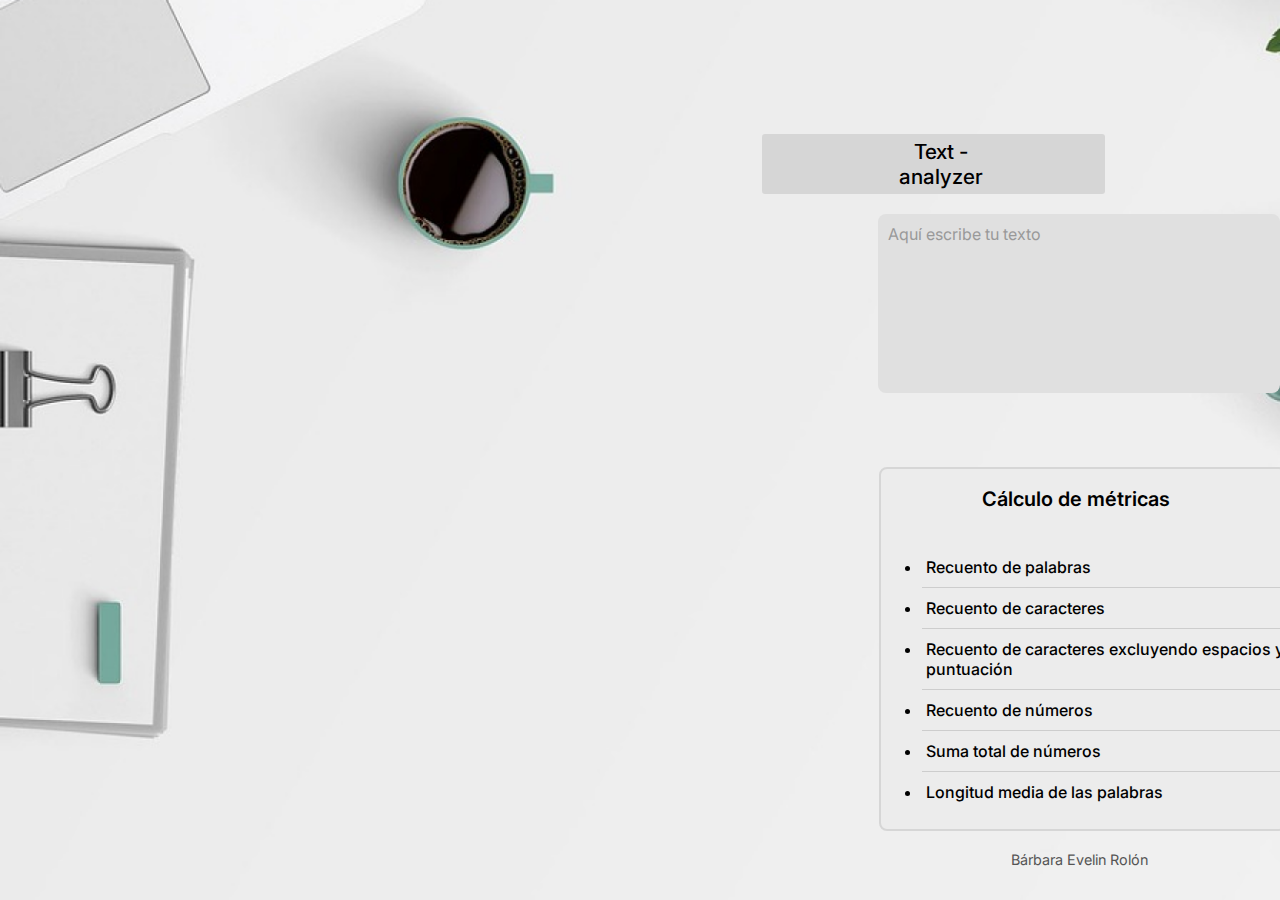
<file: docs/index.html>
<!DOCTYPE html>
<html>

<head>
  <meta charset="utf-8">
  <title>Analizador de texto</title>
  <link rel="stylesheet" href="style.css" />

  <link rel="preconnect" href="https://fonts.googleapis.com">
  <link rel="preconnect" href="https://fonts.gstatic.com" crossorigin>
  <link href="https://fonts.googleapis.com/css2?family=Inter:wght@100..900&display=swap" rel="stylesheet">
</head>

<body>
  <script src="index.js" type="module"></script>
  <header>
    <h1>Text - analyzer</h1>
  </header>

  <textarea placeholder="Aquí escribe tu texto" name="user-input" cols="30" rows="10"></textarea>


  <button id="reset-button">Reset</button>
  <section>
    <h2>Cálculo de métricas</h2>
    <ul>
      <li class="item" data-testid="word-count">Recuento de palabras</li>
      <li class="item" data-testid="character-count">Recuento de caracteres</li>
      <li class="item" data-testid="character-no-spaces-count">Recuento de caracteres excluyendo espacios y signos de puntuación</li>
      <li class="item" data-testid="number-count">Recuento de números</li>
      <li class="item" data-testid="number-sum">Suma total de números</li>
      <li class="item" data-testid="word-length-average">Longitud media de las palabras</li>
    </ul>
  </section>
  <footer>
    <p>Bárbara Evelin Rolón</p>
  </footer>
</body>

</html>
</file>
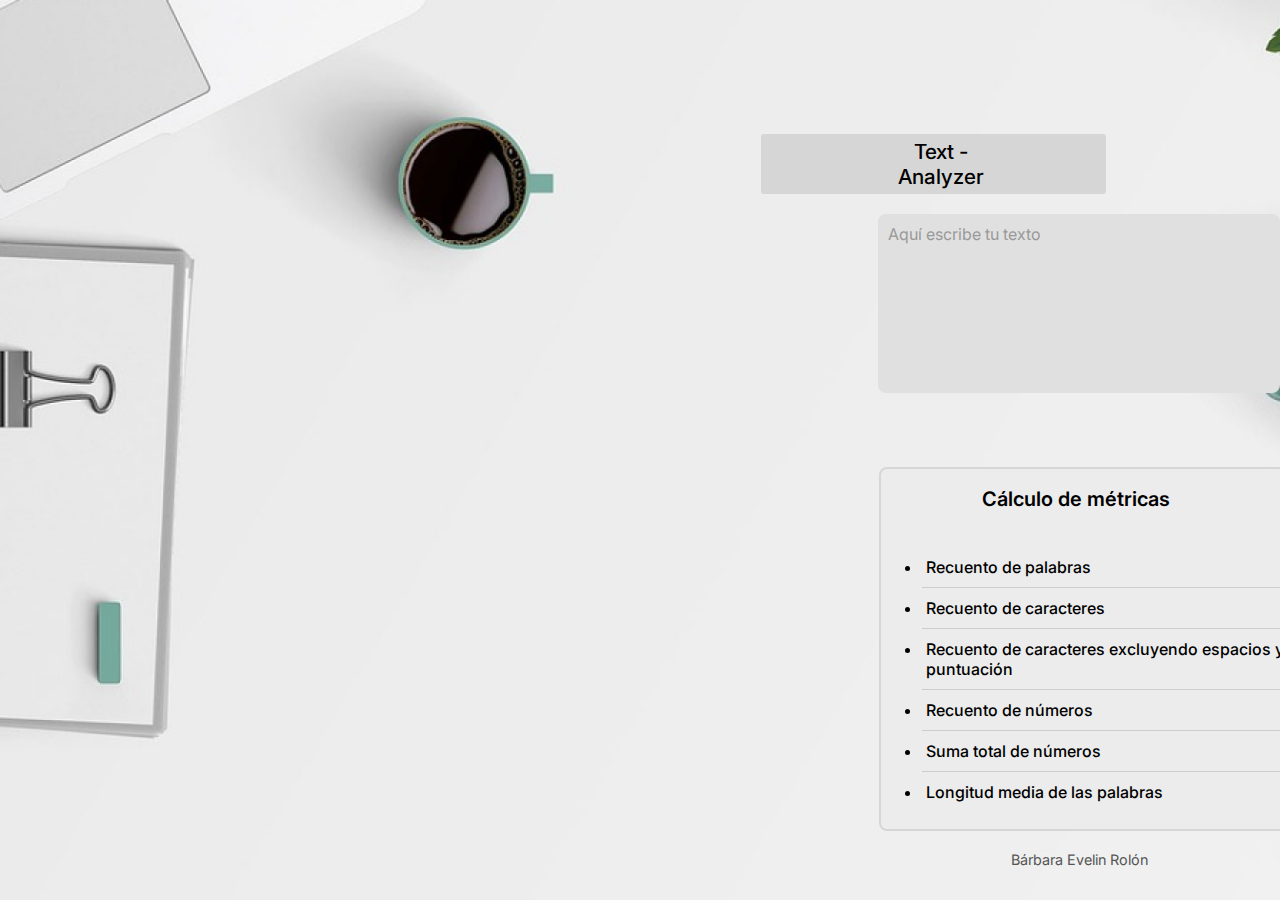
<file: src/index.html>
<!DOCTYPE html>
<html>

<head>
  <meta charset="utf-8">
  <title>Analizador de texto</title>
  <link rel="stylesheet" href="style.css" />

  <link rel="preconnect" href="https://fonts.googleapis.com">
  <link rel="preconnect" href="https://fonts.gstatic.com" crossorigin>
  <link href="https://fonts.googleapis.com/css2?family=Inter:wght@100..900&display=swap" rel="stylesheet">
</head>

<body>
  <script src="index.js" type="module"></script>
  <header>
    <h1>Text - Analyzer</h1>
  </header>

  <textarea placeholder="Aquí escribe tu texto" name="user-input" cols="30" rows="10"></textarea>


  <button id="reset-button">Reset</button>
  <section>
    <h2>Cálculo de métricas</h2>
    <ul>
      <li class="item" data-testid="word-count">Recuento de palabras</li>
      <li class="item" data-testid="character-count">Recuento de caracteres</li>
      <li class="item" data-testid="character-no-spaces-count">Recuento de caracteres excluyendo espacios y signos de puntuación</li>
      <li class="item" data-testid="number-count">Recuento de números</li>
      <li class="item" data-testid="number-sum">Suma total de números</li>
      <li class="item" data-testid="word-length-average">Longitud media de las palabras</li>
    </ul>
  </section>
  <footer>
    <p>Bárbara Evelin Rolón</p>
  </footer>
</body>

</html>
</file>
<file: docs/style.css>
.item {
    margin: 0%;
    border: 0cm;
    box-sizing: border-box;
    padding: 16px;
    padding-top: 10px;
    padding-right: 1px;
    padding-bottom: 10px;
    padding-left: 4px;
    border-bottom: 1px solid #cdcdcd;
    border-bottom-width: 1px;
    border-bottom-style: solid;
    color: black;
    width: 525px;
    font-family: "Inter", sans-serif;

    font-weight: 500; 
    
}

.item:last-child {
    border-bottom: none;
    font-family: "Inter", sans-serif;
}

footer {
    margin-top: 20px;
    text-align: center;
    font-size: 0.9em;
    color: #555;
    font-family: "Inter", sans-serif;
}

section {
    width: 100%;
    max-width: 615px;
    background-color: #ececec;
    padding: 5px;
    padding-top: 1px;
    padding-right: 1px;
    padding-bottom: 1px;
    padding-left: 1px;
    border-radius: 8px;
    margin-top: 21px;
    margin-left: 1px;
    border: 2px solid #d6d6d6;
    border-radius: 8px;
}




#reset-button {
    background-color: black;
    color: white;
    font-size: 1.1rem; /* Tamaño grande del texto */
    padding: 12px 27px; /* Espaciado interior grande */
    border: none; /* Sin bordes */
    border-radius: 8px; /* Bordes redondeados */
    cursor: pointer; /* Cambiar el cursor al pasar por encima */
    display: inline-block; /* Asegurarse de que el botón se comporte como un bloque en línea */
    font-family: "Inter", sans-serif; /* Fuente del texto */
    text-align: center; /* Centrar el texto */
    margin-top: 8px;
    margin-left: 524px;
}

#resetButton:hover {
    background-color: #333; /* Color de fondo un poco más claro al pasar el cursor */
}





header {
    text-align: center; /* Centrar el contenido del header */
    padding: 20px; /* Espaciado alrededor del header */
    padding-top: 1px;
    padding-right: 508px;
    padding-bottom: 6px;
    padding-left: 0px;
    display: flex;
    justify-content: center;
    align-items: center;
}

h1 {
    background-color: #d6d6d6; /* Color de fondo gris claro */
    color: black; /* Color del texto */
    font-size: 1.3rem; /* Tamaño del texto */
    padding: 5px 137px; /* Espaciado interior */
    padding-top: 5px;
    padding-right: 122px;
    padding-bottom: 5px;
    padding-left: 137px;
    display: inline-block; /* Comportamiento de bloque en línea */
    font-family: "Inter", sans-serif; /* Fuente del texto */
    font-weight: 500; /* Texto en negrita */
    margin-top: 133px;
    margin-left: 111px;
    border-radius: 3px;
    
}






body {
    margin: 0;
    padding: 0;
    padding-top: 0px;
    padding-right: 0px;
    padding-bottom: 0px;
    padding-left: 878px;
    margin-top: 0px;
    margin-right: 0px;
    margin-bottom: 0px;
}



/* Selector de atributo para textarea con name="user-input" */
textarea[name="user-input"] {
    display: flex;
    justify-content: center;
    align-items: center;
    height: calc(100vh - 100px); /* Ajusta según la altura del header */
}

/* Selector de atributo para textarea con name="user-input" */
textarea[name="user-input"] {
    width: 100%;
    max-width: 624px; /* Ancho máximo del textarea */
    height: 179px;
    background-color: #e0e0e0; /* Color de fondo gris claro */
    resize: none; /* No redimensionable */
    padding: 10px; /* Espacio interno */
    padding-top: 10px;
    padding-right: 10px;
    padding-bottom: 10px;
    padding-left: 10px;
    font-size: 16px; /* Tamaño de fuente */
    font-family: "Inter", sans-serif; /* Familia de fuentes */
    color: #666; /* Color del texto */
    box-sizing: border-box; /* Incluye el padding en el ancho total */
    border-radius: 8px;
    border: 0px solid #d6d6d6;
}

textarea[name="user-input"]::placeholder {
    color: #999; /* Color del texto del placeholder */
}







/* Asegúrate de que el html y el body ocupen toda la altura de la ventana */
html, body {
    height: 100%;
    margin: 0;
    display: flex-direction: column; 
    align-items: center; /* Centrar verticalmente */
    justify-content: center; /* Centrar horizontalmente */
    background-image: url('./Rectangle.png'); /* URL de tu imagen de fondo */
    background-size: cover; /* Cubrir toda la pantalla */
    background-position: center; /* Centrar la imagen de fondo */
    background-repeat: no-repeat; /* No repetir la imagen de fondo */
}


h2 { 
    font-family: "Inter", sans-serif;
    font-weight: 600;
    display: block;
    font-size: 20px;
    margin-block-start: 0.83em;
    margin-block-end: 1.83em;
    margin-inline-start: 100px;
    margin-inline-end: 0px;
    unicode-bidi: isolate;
}
</file>
<file: src/style.css>
.item {
    margin: 0%;
    border: 0cm;
    box-sizing: border-box;
    padding: 16px;
    padding-top: 10px;
    padding-right: 1px;
    padding-bottom: 10px;
    padding-left: 4px;
    border-bottom: 1px solid #cdcdcd;
    border-bottom-width: 1px;
    border-bottom-style: solid;
    color: black;
    width: 525px;
    font-family: "Inter", sans-serif;

    font-weight: 500; 
    
}

.item:last-child {
    border-bottom: none;
    font-family: "Inter", sans-serif;
}

footer {
    margin-top: 20px;
    text-align: center;
    font-size: 0.9em;
    color: #555;
    font-family: "Inter", sans-serif;
}

section {
    width: 100%;
    max-width: 615px;
    background-color: #ececec;
    padding: 5px;
    padding-top: 1px;
    padding-right: 1px;
    padding-bottom: 1px;
    padding-left: 1px;
    border-radius: 8px;
    margin-top: 21px;
    margin-left: 1px;
    border: 2px solid #d6d6d6;
    border-radius: 8px;
}




#reset-button {
    background-color: black;
    color: white;
    font-size: 1.1rem; /* Tamaño grande del texto */
    padding: 12px 27px; /* Espaciado interior grande */
    border: none; /* Sin bordes */
    border-radius: 8px; /* Bordes redondeados */
    cursor: pointer; /* Cambiar el cursor al pasar por encima */
    display: inline-block; /* Asegurarse de que el botón se comporte como un bloque en línea */
    font-family: "Inter", sans-serif; /* Fuente del texto */
    text-align: center; /* Centrar el texto */
    margin-top: 8px;
    margin-left: 524px;
}

#resetButton:hover {
    background-color: #333; /* Color de fondo un poco más claro al pasar el cursor */
}





header {
    text-align: center; /* Centrar el contenido del header */
    padding: 20px; /* Espaciado alrededor del header */
    padding-top: 1px;
    padding-right: 508px;
    padding-bottom: 6px;
    padding-left: 0px;
    display: flex;
    justify-content: center;
    align-items: center;
}

h1 {
    background-color: #d6d6d6; /* Color de fondo gris claro */
    color: black; /* Color del texto */
    font-size: 1.3rem; /* Tamaño del texto */
    padding: 5px 137px; /* Espaciado interior */
    padding-top: 5px;
    padding-right: 122px;
    padding-bottom: 5px;
    padding-left: 137px;
    display: inline-block; /* Comportamiento de bloque en línea */
    font-family: "Inter", sans-serif; /* Fuente del texto */
    font-weight: 500; /* Texto en negrita */
    margin-top: 133px;
    margin-left: 111px;
    border-radius: 3px;
    
}






body {
    margin: 0;
    padding: 0;
    padding-top: 0px;
    padding-right: 0px;
    padding-bottom: 0px;
    padding-left: 878px;
    margin-top: 0px;
    margin-right: 0px;
    margin-bottom: 0px;
}



/* Selector de atributo para textarea con name="user-input" */
textarea[name="user-input"] {
    display: flex;
    justify-content: center;
    align-items: center;
    height: calc(100vh - 100px); /* Ajusta según la altura del header */
}

/* Selector de atributo para textarea con name="user-input" */
textarea[name="user-input"] {
    width: 100%;
    max-width: 624px; /* Ancho máximo del textarea */
    height: 179px;
    background-color: #e0e0e0; /* Color de fondo gris claro */
    resize: none; /* No redimensionable */
    padding: 10px; /* Espacio interno */
    padding-top: 10px;
    padding-right: 10px;
    padding-bottom: 10px;
    padding-left: 10px;
    font-size: 16px; /* Tamaño de fuente */
    font-family: "Inter", sans-serif; /* Familia de fuentes */
    color: #666; /* Color del texto */
    box-sizing: border-box; /* Incluye el padding en el ancho total */
    border-radius: 8px;
    border: 0px solid #d6d6d6;
}

textarea[name="user-input"]::placeholder {
    color: #999; /* Color del texto del placeholder */
}







/* Asegúrate de que el html y el body ocupen toda la altura de la ventana */
html, body {
    height: 100%;
    margin: 0;
    display: flex-direction: column; 
    align-items: center; /* Centrar verticalmente */
    justify-content: center; /* Centrar horizontalmente */
    background-image: url('./Rectangle.png'); /* URL de tu imagen de fondo */
    background-size: cover; /* Cubrir toda la pantalla */
    background-position: center; /* Centrar la imagen de fondo */
    background-repeat: no-repeat; /* No repetir la imagen de fondo */
}


h2 { 
    font-family: "Inter", sans-serif;
    font-weight: 600;
    display: block;
    font-size: 20px;
    margin-block-start: 0.83em;
    margin-block-end: 1.83em;
    margin-inline-start: 100px;
    margin-inline-end: 0px;
    unicode-bidi: isolate;
}
</file>
